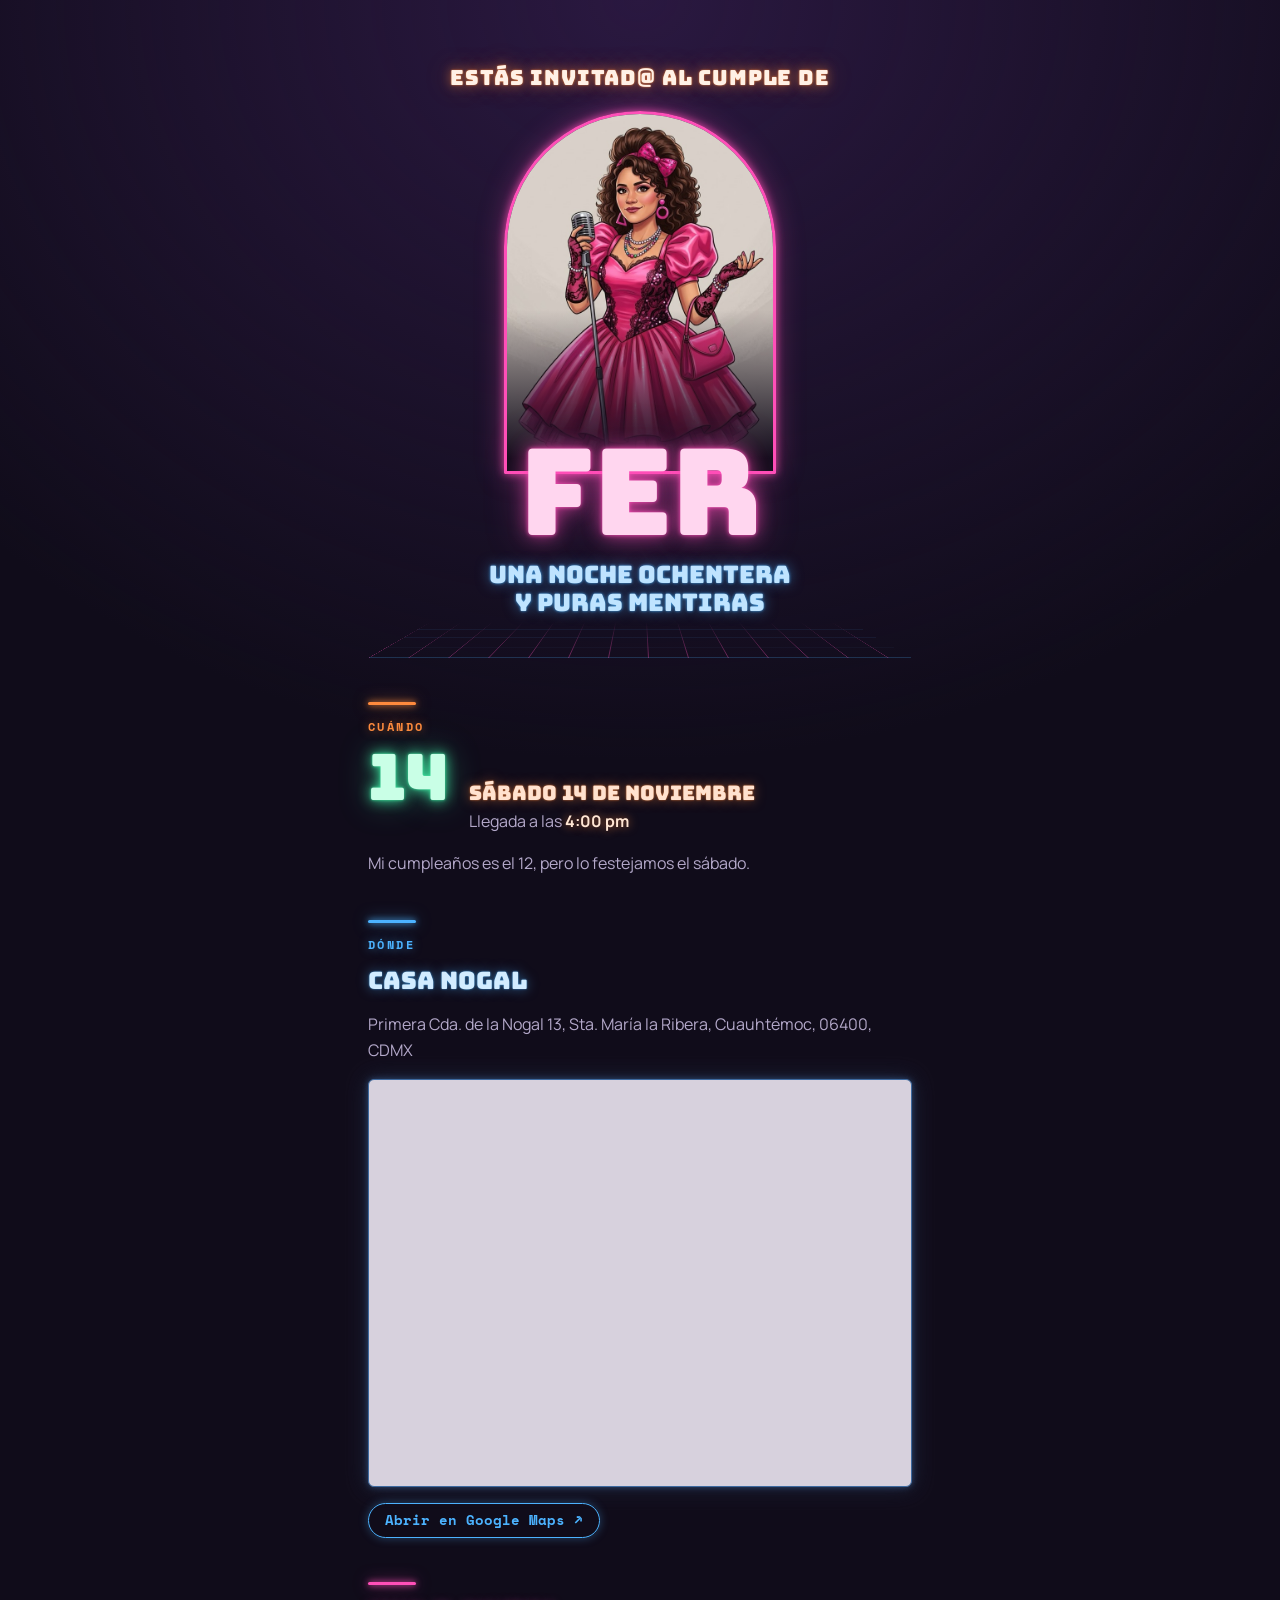
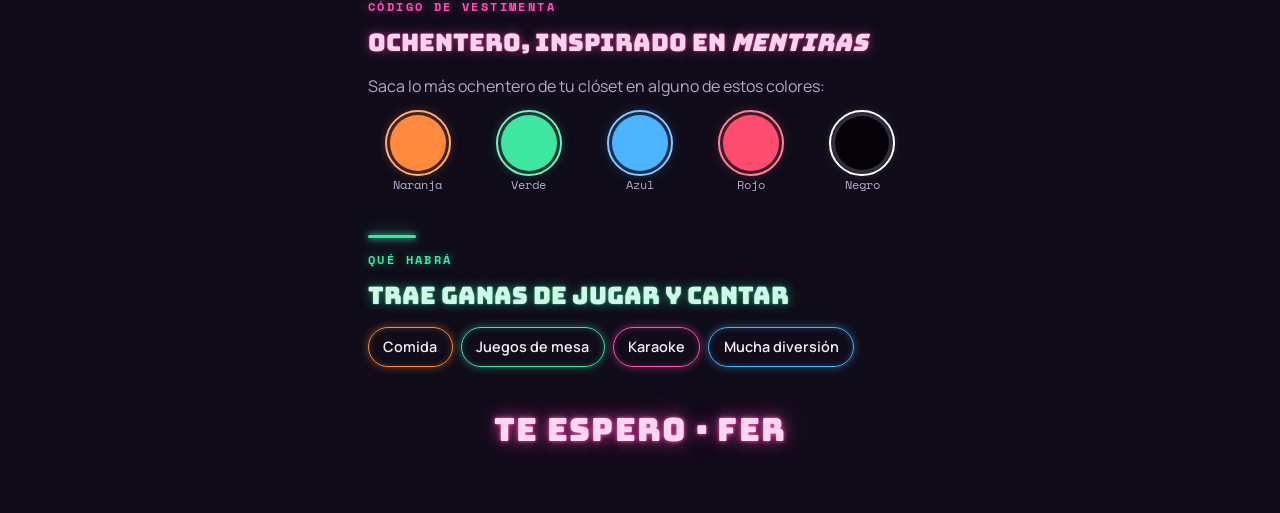
<file: index.html>
<!doctype html>
<html lang="es">
<head>
  <meta charset="utf-8">
  <meta name="viewport" content="width=device-width, initial-scale=1, viewport-fit=cover">
  <title>Cumple de Fer</title>
  <meta name="description" content="Fer te invita a su cumple: sábado 14 de noviembre en Casa Nogal.">
  <meta name="theme-color" content="#100c1a">
  <link rel="icon" type="image/png" href="assets/icono.png?v=13">
  <link rel="apple-touch-icon" href="assets/icono-180.png?v=13">
  <link rel="preconnect" href="https://fonts.googleapis.com">
  <link rel="preconnect" href="https://fonts.gstatic.com" crossorigin>
  <link rel="stylesheet" href="https://fonts.googleapis.com/css2?family=Bungee&family=Manrope:wght@400;600;700&family=Space+Mono:wght@400;700&display=swap">
  <link rel="stylesheet" href="assets/styles.css?v=13">
  <script>
    // Con link personal, el saludo espera escondido hasta tener el nombre real
    if (new URLSearchParams(location.search).get("i")) document.documentElement.classList.add("con-link");
  </script>
</head>
<body>
  <main class="pagina">
    <header class="marquesina">
      <p class="saludo" id="saludo">Estás invitad@ al cumple de</p>
      <figure class="cartel">
        <img src="assets/fer.jpg" width="640" height="857" alt="Fer en caricatura, con vestido rosa ochentero y micrófono">
      </figure>
      <h1 class="nombre">Fer</h1>
      <p class="subtitulo">Una noche ochentera y puras mentiras</p>
    </header>

    <section class="seccion" aria-labelledby="t-cuando">
      <p class="etiqueta">Cuándo</p>
      <div class="fecha">
        <span class="dia" aria-hidden="true">14</span>
        <h2 class="linea1" id="t-cuando">Sábado 14 de noviembre</h2>
        <span class="linea2">Llegada a las <strong>4:00 pm</strong></span>
      </div>
      <p>Mi cumpleaños es el 12, pero lo festejamos el sábado.</p>
    </section>

    <section class="seccion" aria-labelledby="t-donde">
      <p class="etiqueta">Dónde</p>
      <h2 id="t-donde">Casa Nogal</h2>
      <p>Primera Cda. de la Nogal 13, Sta. María la Ribera, Cuauhtémoc, 06400, CDMX</p>
      <iframe
        class="mapa"
        title="Mapa de Casa Nogal"
        src="https://maps.google.com/maps?q=Casa%20Nogal%2C%20Primera%20Cda.%20de%20la%20Nogal%2013%2C%20Santa%20Mar%C3%ADa%20la%20Ribera%2C%2006400%20Ciudad%20de%20M%C3%A9xico&z=16&output=embed"
        loading="lazy"
        referrerpolicy="no-referrer-when-downgrade"></iframe>
      <a class="boton-secundario" href="https://maps.app.goo.gl/vDwcQzzRSwY7TRJ56" target="_blank" rel="noopener">Abrir en Google Maps ↗</a>
    </section>

    <section class="seccion" aria-labelledby="t-vestimenta">
      <p class="etiqueta">Código de vestimenta</p>
      <h2 id="t-vestimenta">Ochentero, inspirado en <em>Mentiras</em></h2>
      <p>Saca lo más ochentero de tu clóset en alguno de estos colores:</p>
      <ul class="colores">
        <li><span style="--c: var(--naranja)"></span>Naranja</li>
        <li><span style="--c: var(--verde)"></span>Verde</li>
        <li><span style="--c: var(--azul)"></span>Azul</li>
        <li><span style="--c: var(--rojo)"></span>Rojo</li>
        <li><span style="--c: var(--negro)"></span>Negro</li>
      </ul>
    </section>

    <section class="seccion" aria-labelledby="t-plan">
      <p class="etiqueta">Qué habrá</p>
      <h2 id="t-plan">Trae ganas de jugar y cantar</h2>
      <ul class="plan">
        <li>Comida</li>
        <li>Juegos de mesa</li>
        <li>Karaoke</li>
        <li>Mucha diversión</li>
      </ul>
    </section>

    <section class="seccion rsvp" id="rsvp" aria-labelledby="t-rsvp" hidden>
      <p class="etiqueta">Confirma</p>
      <h2 id="t-rsvp">¿Vienes?</h2>
      <p class="limite" id="limite">Fecha límite para confirmar: <strong>martes 10 de noviembre</strong></p>
      <div class="campo">
        <label for="notas">Notas (opcional)</label>
        <textarea id="notas" maxlength="300" placeholder="Ej. Llego a las 5:00 pm"></textarea>
      </div>
      <div class="acciones" id="acciones"></div>
      <p class="estado" id="estado" role="status" aria-live="polite"></p>
    </section>

    <p class="seccion estado" id="sin-link" hidden></p>

    <footer class="pie" id="pie">Te espero · Fer</footer>
  </main>

  <div class="toast" id="toast" aria-hidden="true">
    <span class="toast-icono" id="toast-icono">✓</span>
    <span class="toast-texto">
      <strong id="toast-titulo"></strong>
      <span id="toast-detalle"></span>
    </span>
  </div>

  <script src="assets/config.js?v=13"></script>
  <script src="assets/app.js?v=13"></script>
</body>
</html>
</file>
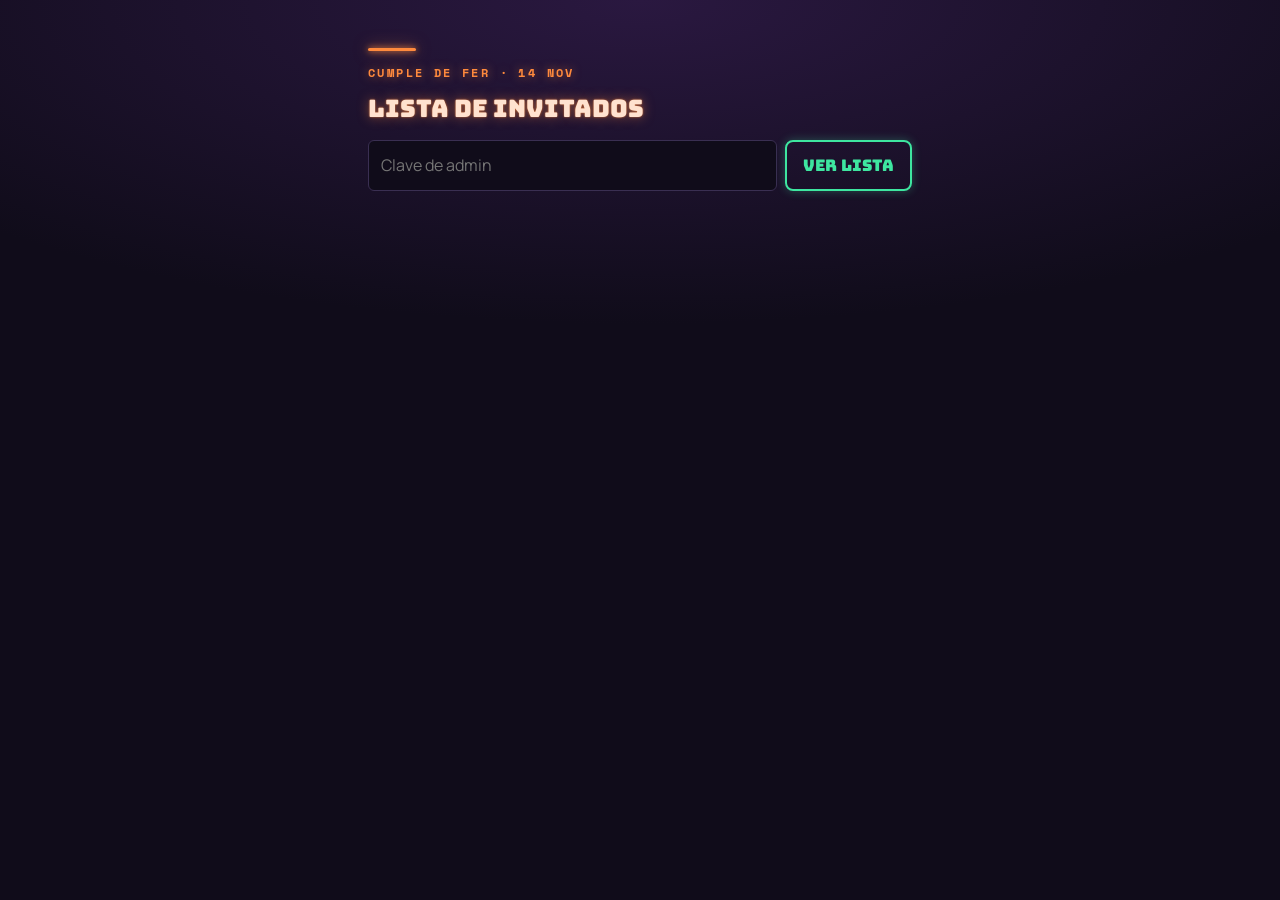
<file: admin.html>
<!doctype html>
<html lang="es">
<head>
  <meta charset="utf-8">
  <meta name="viewport" content="width=device-width, initial-scale=1, viewport-fit=cover">
  <meta name="robots" content="noindex">
  <title>Lista del cumple</title>
  <link rel="icon" type="image/png" href="assets/icono.png?v=13">
  <link rel="apple-touch-icon" href="assets/icono-180.png?v=13">
  <link rel="preconnect" href="https://fonts.googleapis.com">
  <link rel="preconnect" href="https://fonts.gstatic.com" crossorigin>
  <link rel="stylesheet" href="https://fonts.googleapis.com/css2?family=Bungee&family=Manrope:wght@400;600;700&family=Space+Mono:wght@400;700&display=swap">
  <link rel="stylesheet" href="assets/styles.css?v=13">
</head>
<body>
  <main class="pagina">
    <section class="seccion">
      <p class="etiqueta">Cumple de Fer · 14 nov</p>
      <h2>Lista de invitados</h2>
      <form class="login" id="login">
        <input id="clave" type="password" autocomplete="current-password" placeholder="Clave de admin" aria-label="Clave de admin" required>
        <button class="boton" type="submit">Ver lista</button>
      </form>
      <p class="estado" id="estado" role="status" aria-live="polite"></p>
    </section>

    <div id="panel" class="seccion" hidden>
      <div class="resumen">
        <div><strong id="n-si" style="--c: var(--verde)">0</strong><span>Van</span></div>
        <div><strong id="n-no" style="--c: var(--rojo)">0</strong><span>No van</span></div>
        <div><strong id="n-pend" style="--c: var(--tenue)">0</strong><span>Sin responder</span></div>
      </div>

      <section class="seccion"><p class="etiqueta" style="color: var(--verde)">Van</p><ul class="lista" id="l-si"></ul></section>
      <section class="seccion"><p class="etiqueta" style="color: var(--rojo)">No van</p><ul class="lista" id="l-no"></ul></section>
      <section class="seccion"><p class="etiqueta" style="color: var(--tenue)">Sin responder</p><ul class="lista" id="l-pend"></ul></section>
    </div>
  </main>

  <script src="assets/config.js?v=13"></script>
  <script src="assets/admin.js?v=13"></script>
</body>
</html>
</file>
<file: assets/styles.css>
/* Layout: una sola columna angosta, como un cartel de teatro de los 80 iluminado en la noche.
   Un solo mundo visual (oscuro con neón) a propósito, sin tema claro. */
:root {
  color-scheme: dark;
  --noche: #100c1a;
  --noche-2: #1a1428;
  --linea: #3a2f52;
  --texto: #f1ebfa;
  --tenue: #b3a8c9;
  --naranja: #ff8a3d;
  --verde: #3ee6a0;
  --azul: #4cb3ff;
  --rojo: #ff4d6d;
  --rosa: #ff4fb8;
  --negro: #050308;

  --f-titulo: "Bungee", "Arial Black", sans-serif;
  --f-texto: "Manrope", "Helvetica Neue", Arial, sans-serif;
  --f-mono: "Space Mono", ui-monospace, Menlo, monospace;
}

* { box-sizing: border-box; }

/* hidden siempre gana, aunque la clase defina display */
[hidden] { display: none !important; }

html { background: var(--noche); overflow-x: clip; }

body {
  margin: 0;
  min-height: 100vh;
  overflow-x: clip;
  -webkit-user-select: none;
  user-select: none;
  -webkit-tap-highlight-color: transparent;
  background:
    radial-gradient(120% 60% at 50% 0%, #2a1840 0%, transparent 60%),
    var(--noche);
  color: var(--texto);
  font: 400 1rem/1.6 var(--f-texto);
  padding-left: max(16px, env(safe-area-inset-left, 0px));
  padding-right: max(16px, env(safe-area-inset-right, 0px));
}

.pagina {
  max-width: 34rem;
  margin: 0 auto;
  padding-block: 3rem 4rem;
  display: flex;
  flex-direction: column;
  gap: 2.75rem;
}

/* ---------- Encabezado ---------- */
.marquesina {
  position: relative;
  text-align: center;
  display: flex;
  flex-direction: column;
  gap: 0.75rem;
  padding-block: 1rem 2.5rem;
}

/* Piso de rejilla ochentero, discreto */
.marquesina::after {
  content: "";
  position: absolute;
  inset: auto 0 0;
  height: 5rem;
  background:
    repeating-linear-gradient(90deg, rgba(76, 179, 255, 0.18) 0 1px, transparent 1px 2.5rem),
    repeating-linear-gradient(0deg, rgba(76, 179, 255, 0.18) 0 1px, transparent 1px 1.25rem);
  transform: perspective(14rem) rotateX(55deg);
  transform-origin: bottom;
  mask-image: linear-gradient(to top, #000 10%, transparent);
  -webkit-mask-image: linear-gradient(to top, #000 10%, transparent);
  pointer-events: none;
}

.saludo {
  margin: 0;
  font: 700 0.8rem/1.4 var(--f-mono);
  letter-spacing: 0.18em;
  text-transform: uppercase;
  color: var(--tenue);
}

/* Retrato en arco de teatro con borde de neón rosa; el nombre se monta encima */
.cartel {
  position: relative;
  margin: 0.5rem auto 0;
  width: min(17rem, 78%);
  aspect-ratio: 3 / 4;
  border: 3px solid var(--rosa);
  border-radius: 999px 999px 10px 10px;
  overflow: hidden;
  box-shadow:
    0 0 8px rgba(255, 79, 184, 0.8),
    0 0 28px rgba(255, 79, 184, 0.35),
    inset 0 0 18px rgba(255, 79, 184, 0.35);
}
.cartel img {
  display: block;
  width: 100%;
  height: 100%;
  max-width: 100%;
  object-fit: cover;
  object-position: center 15%;
}
.cartel::after {
  content: "";
  position: absolute;
  inset: 55% 0 0;
  background: linear-gradient(to bottom, transparent, var(--noche) 92%);
}

.cartel + .nombre {
  position: relative;
  margin-top: -3.2rem;
}

.nombre {
  margin: 0;
  font: 400 clamp(4.5rem, 24vw, 7.5rem)/0.95 var(--f-titulo);
  color: #ffd6ef;
  text-shadow:
    0 0 4px rgba(255, 79, 184, 0.95),
    0 0 18px rgba(255, 79, 184, 0.65),
    0 0 42px rgba(255, 79, 184, 0.35);
}

.subtitulo {
  margin: 0;
  font: 400 clamp(1.1rem, 5vw, 1.5rem)/1.2 var(--f-titulo);
  color: var(--azul);
  text-wrap: balance;
}

/* ---------- Secciones ---------- */
.seccion {
  display: flex;
  flex-direction: column;
  gap: 1rem;
}

.etiqueta {
  margin: 0;
  font: 700 0.75rem/1 var(--f-mono);
  letter-spacing: 0.2em;
  text-transform: uppercase;
  color: var(--naranja);
}

.seccion h2 {
  margin: 0;
  font: 400 1.5rem/1.2 var(--f-titulo);
  text-wrap: balance;
}

.seccion p { margin: 0; color: var(--tenue); max-width: 65ch; }
.seccion p strong { color: var(--texto); font-weight: 700; }

/* Fecha */
.fecha {
  display: grid;
  grid-template-columns: auto 1fr;
  gap: 0.25rem 1.25rem;
  align-items: baseline;
}
.fecha .dia {
  grid-row: span 2;
  font: 400 4rem/0.9 var(--f-titulo);
  color: var(--verde);
  text-shadow: 0 0 16px rgba(62, 230, 160, 0.35);
  font-variant-numeric: tabular-nums;
}
.fecha .linea1 { font: 400 1.25rem/1.2 var(--f-titulo); }
.fecha .linea2 { color: var(--tenue); }

/* Lugar */
.mapa {
  width: 100%;
  aspect-ratio: 4 / 3;
  max-width: 100%;
  border: 1px solid var(--linea);
  border-radius: 6px;
  filter: invert(0.9) hue-rotate(190deg) saturate(0.7);
  background: var(--noche-2);
}

.boton-secundario {
  align-self: flex-start;
  display: inline-flex;
  align-items: center;
  gap: 0.5rem;
  padding: 0.6rem 1rem;
  border: 1px solid var(--azul);
  border-radius: 999px;
  color: var(--azul);
  font: 700 0.85rem/1 var(--f-mono);
  text-decoration: none;
  transition: background 0.2s, color 0.2s;
}
.boton-secundario:hover { background: var(--azul); color: var(--negro); }

/* Dress code */
.colores {
  list-style: none;
  margin: 0;
  padding: 0;
  display: grid;
  grid-template-columns: repeat(5, 1fr);
  gap: 0.75rem;
}
.colores li {
  display: flex;
  flex-direction: column;
  align-items: center;
  gap: 0.5rem;
  font: 400 0.75rem/1 var(--f-mono);
  color: var(--tenue);
}
.colores span {
  width: 100%;
  max-width: 3.5rem;
  aspect-ratio: 1;
  border-radius: 50%;
  background: var(--c);
  box-shadow: 0 0 14px color-mix(in srgb, var(--c) 55%, transparent);
}
.colores li:last-child span {
  border: 1px solid var(--linea);
  box-shadow: none;
}

/* Qué habrá */
.plan {
  list-style: none;
  margin: 0;
  padding: 0;
  display: flex;
  flex-wrap: wrap;
  gap: 0.5rem;
}
.plan li {
  padding: 0.45rem 0.9rem;
  border: 1px solid var(--linea);
  border-radius: 999px;
  font-weight: 600;
  font-size: 0.9rem;
}

/* ---------- Confirmación ---------- */
.rsvp {
  padding: 1.5rem;
  border: 1px solid var(--naranja);
  border-radius: 10px;
  background: var(--noche-2);
  box-shadow: 0 0 0 1px rgba(255, 138, 61, 0.15), 0 0 32px rgba(255, 138, 61, 0.12);
}

.campo { display: flex; flex-direction: column; gap: 0.4rem; }
.campo label { font: 700 0.75rem/1 var(--f-mono); letter-spacing: 0.1em; text-transform: uppercase; color: var(--tenue); }

textarea {
  width: 100%;
  min-height: 4.5rem;
  resize: vertical;
  padding: 0.75rem;
  border: 1px solid var(--linea);
  border-radius: 6px;
  background: var(--noche);
  color: var(--texto);
  font: inherit;
}

.acciones { display: grid; grid-template-columns: 1fr 1fr; gap: 0.75rem; }

.boton {
  padding: 0.9rem 1rem;
  border: 2px solid var(--c, var(--verde));
  border-radius: 8px;
  background: transparent;
  color: var(--c, var(--verde));
  font: 400 1rem/1.1 var(--f-titulo);
  cursor: pointer;
  transition: background 0.2s, color 0.2s, box-shadow 0.2s;
}
.boton:hover:not(:disabled),
.boton[aria-pressed="true"] {
  background: var(--c, var(--verde));
  color: var(--negro);
  box-shadow: 0 0 20px color-mix(in srgb, var(--c, var(--verde)) 45%, transparent);
}
.boton:disabled { opacity: 0.5; cursor: wait; }
.boton.no { --c: var(--rojo); }

.estado { min-height: 1.6em; font-weight: 600; color: var(--texto) !important; }
.estado.error { color: var(--rojo) !important; }

.limite { font: 400 0.8rem/1.4 var(--f-mono); }

/* ---------- Pie ---------- */
.pie {
  text-align: center;
  font: 400 0.8rem/1.6 var(--f-mono);
  color: var(--tenue);
}

:focus-visible { outline: 2px solid var(--azul); outline-offset: 3px; }

@media (max-width: 400px) {
  .acciones { grid-template-columns: 1fr; }
  .colores { gap: 0.5rem; }
}

@media (prefers-reduced-motion: reduce) {
  .nombre { animation: none; }
  * { transition: none !important; }
}

/* ---------- Admin ---------- */
.resumen {
  display: grid;
  grid-template-columns: repeat(3, 1fr);
  gap: 0.75rem;
}
.resumen div {
  padding: 1rem;
  border: 1px solid var(--linea);
  border-radius: 8px;
  text-align: center;
}
.resumen strong {
  display: block;
  font: 400 2.25rem/1 var(--f-titulo);
  color: var(--c);
  font-variant-numeric: tabular-nums;
}
.resumen span { font: 400 0.75rem/1.4 var(--f-mono); color: var(--tenue); }

.lista { list-style: none; margin: 0; padding: 0; display: flex; flex-direction: column; }
.lista li {
  display: grid;
  grid-template-columns: 1fr auto;
  gap: 0.15rem 1rem;
  padding: 0.7rem 0;
  border-bottom: 1px solid var(--linea);
}
.lista .quien { font-weight: 700; }
.lista .cuando { font: 400 0.75rem/1.6 var(--f-mono); color: var(--tenue); }
.lista .nota { grid-column: 1 / -1; color: var(--tenue); font-size: 0.9rem; }
.vacio { color: var(--tenue); font-style: italic; }

.login { display: flex; gap: 0.5rem; flex-wrap: wrap; }
.login input {
  flex: 1 1 12rem;
  padding: 0.75rem;
  border: 1px solid var(--linea);
  border-radius: 6px;
  background: var(--noche);
  color: var(--texto);
  font: inherit;
}
.login .boton { flex: 0 0 auto; }

/* Textos no seleccionables; los campos de texto sí */
textarea, input {
  -webkit-user-select: text;
  user-select: text;
}
::selection { background: rgba(255, 79, 184, 0.3); color: inherit; }

/* ---------- Más neón ---------- */
.subtitulo {
  color: #bfe4ff;
  text-shadow: 0 0 3px rgba(76, 179, 255, 0.9), 0 0 14px rgba(76, 179, 255, 0.55);
}

.etiqueta { text-shadow: 0 0 10px color-mix(in srgb, currentColor 55%, transparent); }

/* Tubo de neón corto arriba de cada sección, un color distinto en cada una */
.pagina > .seccion:not(.rsvp) { --tubo: var(--naranja); }
.pagina > .seccion:nth-of-type(2) { --tubo: var(--azul); }
.pagina > .seccion:nth-of-type(3) { --tubo: var(--rosa); }
.pagina > .seccion:nth-of-type(4) { --tubo: var(--verde); }
.pagina > .seccion:not(.rsvp):not(.estado)::before {
  content: "";
  width: 3rem;
  height: 3px;
  border-radius: 3px;
  background: var(--tubo);
  box-shadow: 0 0 6px var(--tubo), 0 0 16px color-mix(in srgb, var(--tubo) 60%, transparent);
}
.pagina > .seccion:not(.rsvp) .etiqueta { color: var(--tubo); }

.mapa {
  border-color: var(--azul);
  box-shadow: 0 0 6px rgba(76, 179, 255, 0.6), 0 0 22px rgba(76, 179, 255, 0.25);
}

.boton-secundario { box-shadow: 0 0 10px rgba(76, 179, 255, 0.35); }

.plan li { border-color: var(--c); box-shadow: 0 0 8px color-mix(in srgb, var(--c) 45%, transparent), inset 0 0 6px color-mix(in srgb, var(--c) 25%, transparent); }
.plan li:nth-child(1) { --c: var(--naranja); }
.plan li:nth-child(2) { --c: var(--verde); }
.plan li:nth-child(3) { --c: var(--rosa); }
.plan li:nth-child(4) { --c: var(--azul); }

.rsvp { box-shadow: 0 0 8px rgba(255, 138, 61, 0.55), 0 0 36px rgba(255, 138, 61, 0.2), inset 0 0 14px rgba(255, 138, 61, 0.15); }
.boton { box-shadow: 0 0 10px color-mix(in srgb, var(--c, var(--verde)) 30%, transparent); }

/* ---------- Aún más neón ---------- */
/* Títulos de sección como letreros: casi blancos con halo del color de su tubo */
.pagina > .seccion:not(.rsvp) h2 {
  color: color-mix(in srgb, var(--tubo) 25%, #fff);
  text-shadow: 0 0 2px color-mix(in srgb, var(--tubo) 80%, transparent), 0 0 12px color-mix(in srgb, var(--tubo) 50%, transparent);
}
.rsvp h2 {
  color: #ffe6d4;
  text-shadow: 0 0 2px rgba(255, 138, 61, 0.8), 0 0 12px rgba(255, 138, 61, 0.5);
}

.fecha .dia {
  color: #c9ffe6;
  text-shadow: 0 0 3px var(--verde), 0 0 14px var(--verde), 0 0 34px rgba(62, 230, 160, 0.4);
}
.fecha .linea2 strong { color: #ffe6d4; text-shadow: 0 0 10px rgba(255, 138, 61, 0.7); }

/* Rejilla del piso en rosa y azul, un poco más viva */
.marquesina::after {
  background:
    repeating-linear-gradient(90deg, rgba(255, 79, 184, 0.35) 0 1px, transparent 1px 2.5rem),
    repeating-linear-gradient(0deg, rgba(76, 179, 255, 0.35) 0 1px, transparent 1px 1.25rem);
}

/* Aro de luz alrededor de cada color del dress code */
.colores span { outline: 2px solid color-mix(in srgb, var(--c) 70%, #fff); outline-offset: 3px; }
.colores li:last-child span { outline-color: #fff; box-shadow: 0 0 12px rgba(255, 255, 255, 0.35); }

textarea:focus { outline: none; border-color: var(--naranja); box-shadow: 0 0 10px rgba(255, 138, 61, 0.5); }

.pie {
  font: 400 1.1rem/1.4 var(--f-titulo);
  color: #ffd6ef;
  text-shadow: 0 0 3px var(--rosa), 0 0 14px rgba(255, 79, 184, 0.6);
}

/* Saludo y despedida más visibles */
.saludo {
  font: 400 clamp(1rem, 4.6vw, 1.3rem)/1.3 var(--f-titulo);
  letter-spacing: 0.04em;
  color: #fff1e6;
  text-shadow: 0 0 2px rgba(255, 138, 61, 0.9), 0 0 12px rgba(255, 138, 61, 0.6), 0 0 28px rgba(255, 138, 61, 0.3);
  text-wrap: balance;
}

.pie {
  font: 400 clamp(1.4rem, 6.5vw, 2rem)/1.2 var(--f-titulo);
  letter-spacing: 0.04em;
  color: #ffd6ef;
  text-shadow: 0 0 4px rgba(255, 79, 184, 0.95), 0 0 16px rgba(255, 79, 184, 0.6), 0 0 36px rgba(255, 79, 184, 0.3);
}

/* Parejas: cuatro opciones en rejilla de 2x2, también en celular */
@media (max-width: 400px) {
  .acciones.varias { grid-template-columns: 1fr 1fr; }
}
.acciones.varias .boton { min-height: 3.75rem; font-size: 0.95rem; }

/* Con link personal, saludo y despedida no ocupan espacio hasta tener el nombre real;
   app.js los hace crecer y aparecer empujando el contenido */
.con-link:not(.listo) .saludo,
.con-link:not(.listo) .pie {
  visibility: hidden;
  height: 0;
  overflow: hidden;
}

/* Fecha límite resaltada como la hora de llegada */
.rsvp .limite { font: 400 1rem/1.5 var(--f-texto); color: var(--tenue); }
.rsvp .limite strong { color: #ffe6d4; font-weight: 700; text-shadow: 0 0 10px rgba(255, 138, 61, 0.7); }

/* Arco y nombre titilan suave como neón viejo. Ciclos de distinta duración y
   parpadeos en posiciones irregulares para que no se sienta un ritmo */
@keyframes parpadeo {
  0%, 100% { opacity: 1; }
  11% { opacity: 1; }
  15% { opacity: 0.72; }
  20% { opacity: 1; }
  47% { opacity: 1; }
  49% { opacity: 0.85; }
  52% { opacity: 1; }
  78% { opacity: 1; }
  83% { opacity: 0.7; }
  86% { opacity: 0.9; }
  89% { opacity: 0.75; }
  94% { opacity: 1; }
}
.nombre { animation: parpadeo 5.3s ease-in-out 2.2s infinite; }
.cartel { animation: parpadeo-arco 7.9s ease-in-out 3.1s infinite; }
@keyframes parpadeo-arco {
  0%, 100% { border-color: var(--rosa); box-shadow: 0 0 8px rgba(255, 79, 184, 0.8), 0 0 28px rgba(255, 79, 184, 0.35), inset 0 0 18px rgba(255, 79, 184, 0.35); }
  24% { border-color: var(--rosa); box-shadow: 0 0 8px rgba(255, 79, 184, 0.8), 0 0 28px rgba(255, 79, 184, 0.35), inset 0 0 18px rgba(255, 79, 184, 0.35); }
  29% { border-color: color-mix(in srgb, var(--rosa) 60%, #3a1030); box-shadow: 0 0 4px rgba(255, 79, 184, 0.48), 0 0 16px rgba(255, 79, 184, 0.21), inset 0 0 10px rgba(255, 79, 184, 0.21); }
  34% { border-color: var(--rosa); box-shadow: 0 0 8px rgba(255, 79, 184, 0.8), 0 0 28px rgba(255, 79, 184, 0.35), inset 0 0 18px rgba(255, 79, 184, 0.35); }
  61% { border-color: var(--rosa); box-shadow: 0 0 8px rgba(255, 79, 184, 0.8), 0 0 28px rgba(255, 79, 184, 0.35), inset 0 0 18px rgba(255, 79, 184, 0.35); }
  64% { border-color: color-mix(in srgb, var(--rosa) 80%, #3a1030); box-shadow: 0 0 6px rgba(255, 79, 184, 0.64), 0 0 22px rgba(255, 79, 184, 0.28), inset 0 0 14px rgba(255, 79, 184, 0.28); }
  66% { border-color: var(--rosa); box-shadow: 0 0 8px rgba(255, 79, 184, 0.8), 0 0 28px rgba(255, 79, 184, 0.35), inset 0 0 18px rgba(255, 79, 184, 0.35); }
  69% { border-color: color-mix(in srgb, var(--rosa) 55%, #3a1030); box-shadow: 0 0 4px rgba(255, 79, 184, 0.44), 0 0 15px rgba(255, 79, 184, 0.19), inset 0 0 9px rgba(255, 79, 184, 0.19); }
  75% { border-color: var(--rosa); box-shadow: 0 0 8px rgba(255, 79, 184, 0.8), 0 0 28px rgba(255, 79, 184, 0.35), inset 0 0 18px rgba(255, 79, 184, 0.35); }
}
/* Los demás letreros de neón titilan menos que Fer, cada uno con su ciclo y retraso */
@keyframes parpadeo-leve {
  0%, 100% { opacity: 1; }
  37% { opacity: 1; }
  40% { opacity: 0.75; }
  44% { opacity: 1; }
  86% { opacity: 1; }
  88% { opacity: 0.85; }
  90% { opacity: 1; }
}
/* Titileo doble rápido, como un tubo que falla dos veces seguidas */
@keyframes parpadeo-doble {
  0%, 100% { opacity: 1; }
  23% { opacity: 1; }
  25% { opacity: 0.78; }
  27% { opacity: 1; }
  64% { opacity: 1; }
  64.8% { opacity: 0.55; }
  65.6% { opacity: 1; }
  66.6% { opacity: 0.6; }
  67.6% { opacity: 1; }
}
.fecha .dia { animation: parpadeo-doble 8.3s linear 2.7s infinite; }
.fecha .linea1 { animation: parpadeo-leve 10.9s ease-in-out 5.9s infinite; }
#t-donde { animation: parpadeo-leve 9.1s ease-in-out 2.3s infinite; }
#t-vestimenta { animation: parpadeo-doble 12.7s linear 7.4s infinite; }
#t-plan { animation: parpadeo-leve 7.7s ease-in-out 4.6s infinite; }
.pie { animation: parpadeo-doble 11.3s linear 6.1s infinite; }

.rsvp { animation: parpadeo-caja 13.1s linear 3.8s infinite; }
@keyframes parpadeo-caja {
  0%, 100%, 54%, 55.6%, 57.2% { border-color: var(--naranja); box-shadow: 0 0 8px rgba(255, 138, 61, 0.55), 0 0 36px rgba(255, 138, 61, 0.2), inset 0 0 14px rgba(255, 138, 61, 0.15); }
  54.8%, 56.4% { border-color: color-mix(in srgb, var(--naranja) 60%, #2a1408); box-shadow: 0 0 4px rgba(255, 138, 61, 0.3), 0 0 16px rgba(255, 138, 61, 0.1), inset 0 0 6px rgba(255, 138, 61, 0.08); }
}

@media (prefers-reduced-motion: reduce) {
  .nombre, .cartel, .pie, .rsvp, .fecha .dia, .fecha .linea1, #t-donde, #t-vestimenta, #t-plan { animation: none; }
}
.lista .aparte { font-weight: 400; font-size: 0.85rem; color: var(--tenue); }

/* ---------- Aviso de respuesta guardada ---------- */
.toast {
  --c: var(--verde);
  position: fixed;
  left: 50%;
  bottom: calc(1.25rem + env(safe-area-inset-bottom, 0px));
  z-index: 20;
  width: min(28rem, calc(100% - 32px));
  display: flex;
  align-items: center;
  gap: 0.9rem;
  padding: 0.9rem 1.1rem;
  border: 2px solid var(--c);
  border-radius: 12px;
  background: rgba(26, 20, 40, 0.94);
  box-shadow:
    0 0 10px color-mix(in srgb, var(--c) 70%, transparent),
    0 0 36px color-mix(in srgb, var(--c) 30%, transparent),
    inset 0 0 14px color-mix(in srgb, var(--c) 20%, transparent);
  opacity: 0;
  visibility: hidden;
  transform: translate(-50%, 140%);
  transition: transform 0.45s cubic-bezier(0.22, 1.2, 0.36, 1), opacity 0.3s ease, visibility 0s linear 0.45s;
  pointer-events: none;
}
.toast.visible {
  opacity: 1;
  visibility: visible;
  transform: translate(-50%, 0);
  transition: transform 0.45s cubic-bezier(0.22, 1.2, 0.36, 1), opacity 0.3s ease;
}

.toast-icono {
  flex: none;
  display: grid;
  place-items: center;
  width: 2.4rem;
  height: 2.4rem;
  border: 2px solid var(--c);
  border-radius: 50%;
  color: color-mix(in srgb, var(--c) 30%, #fff);
  font: 400 1.2rem/1 var(--f-titulo);
  text-shadow: 0 0 8px var(--c);
  box-shadow: 0 0 10px color-mix(in srgb, var(--c) 60%, transparent), inset 0 0 8px color-mix(in srgb, var(--c) 40%, transparent);
}
.toast.visible .toast-icono { animation: icono-encender 0.6s ease-out 0.2s both; }
@keyframes icono-encender {
  0% { opacity: 0.2; transform: scale(0.7); }
  40% { opacity: 1; transform: scale(1.12); }
  55% { opacity: 0.5; }
  70% { opacity: 1; transform: scale(1); }
  100% { opacity: 1; transform: scale(1); }
}

.toast-texto { display: flex; flex-direction: column; gap: 0.15rem; min-width: 0; }
.toast-texto strong {
  font: 400 1.05rem/1.2 var(--f-titulo);
  color: color-mix(in srgb, var(--c) 25%, #fff);
  text-shadow: 0 0 10px color-mix(in srgb, var(--c) 70%, transparent);
}
.toast-texto span { color: var(--tenue); font-size: 0.9rem; }

/* Destello del botón elegido al confirmarse */
.boton.confirmado { animation: destello 0.7s ease-out; }
@keyframes destello {
  0% { box-shadow: 0 0 0 0 color-mix(in srgb, var(--c) 80%, transparent); }
  35% { box-shadow: 0 0 0 6px color-mix(in srgb, var(--c) 35%, transparent), 0 0 34px var(--c); }
  100% { box-shadow: 0 0 20px color-mix(in srgb, var(--c) 45%, transparent); }
}

@media (prefers-reduced-motion: reduce) {
  .toast, .toast.visible { transition: opacity 0.2s; transform: translate(-50%, 0); }
  .toast.visible .toast-icono, .boton.confirmado { animation: none; }
}
</file>
